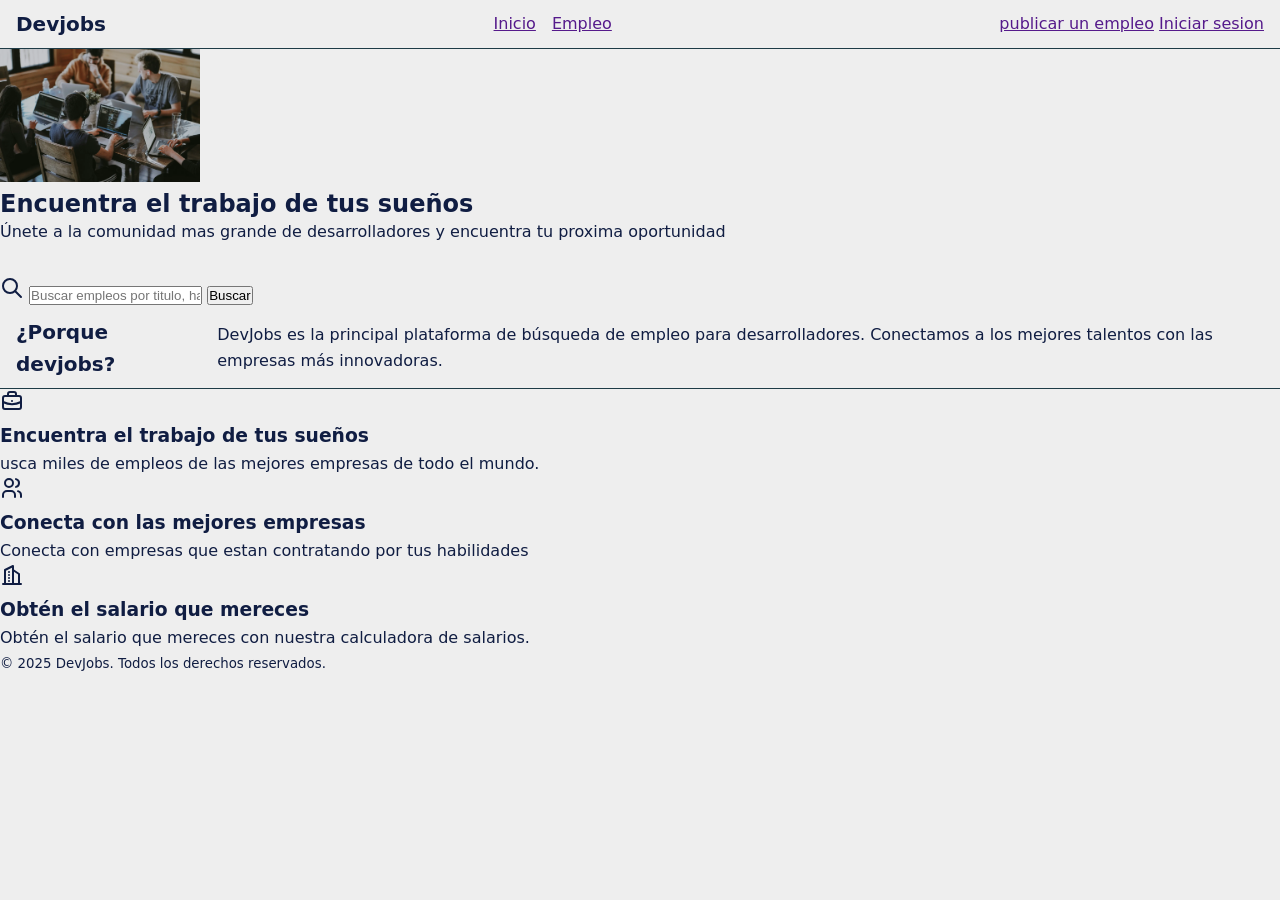
<file: 00-html-css/practica/index.html>
<!DOCTYPE html>
<html lang="es">
<head>
    <meta charset="UTF-8">
    <meta name="viewport" content="width=device-width, initial-scale=1.0">
    <title>Devjobs Inicio</title>
    <meta name="description" content="Encuentra las mejores ofertas para desarrolladores en Devjobs">
    <link rel="stylesheet" href="style.css">
    </head>

<body>

    <header>
        <h2>Devjobs</h2>
        <nav>
            <a href="">Inicio</a>
            <a href="">Empleo</a>


        </nav>
          <div>
                <a href="">publicar un empleo</a>
                <a href="">Iniciar sesion</a>
            </div>
    </header>
    <main>
        <section>
            <img src="background.webp" alt="" width="200">
        <h1>Encuentra el trabajo de tus sueños</h1>
        <p>Únete a la comunidad mas grande de desarrolladores y encuentra tu proxima oportunidad</p>
        <form role="search">
            <svg xmlns="http://www.w3.org/2000/svg" width="24" height="24" viewBox="0 0 24 24" fill="none" stroke="currentColor" stroke-width="2" stroke-linecap="round" stroke-linejoin="round" class="icon icon-tabler icons-tabler-outline icon-tabler-search"><path stroke="none" d="M0 0h24v24H0z" fill="none" /><path d="M3 10a7 7 0 1 0 14 0a7 7 0 1 0 -14 0" /><path d="M21 21l-6 -6" /></svg>

  <input type="text" placeholder="Buscar empleos por titulo, habilidad o empresa">

            <button type="submit">Buscar</button>

          
        </form>
    </section>
    <section>
        <header>
            <h2>
                ¿Porque devjobs?
            </h2>
            <p> DevJobs es la principal plataforma de búsqueda de empleo para desarrolladores. Conectamos a los mejores talentos con las empresas más innovadoras.</p>
        </header>

        <footer>
            <article>
                <svg xmlns="http://www.w3.org/2000/svg" width="24" height="24" viewBox="0 0 24 24" fill="none" stroke="currentColor" stroke-width="2" stroke-linecap="round" stroke-linejoin="round" class="icon icon-tabler icons-tabler-outline icon-tabler-briefcase"><path stroke="none" d="M0 0h24v24H0z" fill="none" /><path d="M3 9a2 2 0 0 1 2 -2h14a2 2 0 0 1 2 2v9a2 2 0 0 1 -2 2h-14a2 2 0 0 1 -2 -2l0 -9" /><path d="M8 7v-2a2 2 0 0 1 2 -2h4a2 2 0 0 1 2 2v2" /><path d="M12 12l0 .01" /><path d="M3 13a20 20 0 0 0 18 0" /></svg>

                <h3>Encuentra el trabajo de tus sueños</h3>
                <p>usca miles de empleos de las mejores empresas de todo el mundo.</p>
            </article>
        
            <article>
                <svg xmlns="http://www.w3.org/2000/svg" width="24" height="24" viewBox="0 0 24 24" fill="none" stroke="currentColor" stroke-width="2" stroke-linecap="round" stroke-linejoin="round" class="icon icon-tabler icons-tabler-outline icon-tabler-users"><path stroke="none" d="M0 0h24v24H0z" fill="none" /><path d="M5 7a4 4 0 1 0 8 0a4 4 0 1 0 -8 0" /><path d="M3 21v-2a4 4 0 0 1 4 -4h4a4 4 0 0 1 4 4v2" /><path d="M16 3.13a4 4 0 0 1 0 7.75" /><path d="M21 21v-2a4 4 0 0 0 -3 -3.85" /></svg>
                <h3>Conecta con las mejores empresas</h3>
                <p>Conecta con empresas que estan contratando por tus habilidades</p>
            </article>
        
            <article>
                <svg xmlns="http://www.w3.org/2000/svg" width="24" height="24" viewBox="0 0 24 24" fill="none" stroke="currentColor" stroke-width="2" stroke-linecap="round" stroke-linejoin="round" class="icon icon-tabler icons-tabler-outline icon-tabler-building-skyscraper"><path stroke="none" d="M0 0h24v24H0z" fill="none" /><path d="M3 21l18 0" /><path d="M5 21v-14l8 -4v18" /><path d="M19 21v-10l-6 -4" /><path d="M9 9l0 .01" /><path d="M9 12l0 .01" /><path d="M9 15l0 .01" /><path d="M9 18l0 .01" /></svg>
                <h3>Obtén el salario que mereces</h3>
                <p>Obtén el salario que mereces con nuestra
                    calculadora de salarios.</p>
            </article>
        </footer>
        
    </section>
    </main>
    <footer>
        <small>
            &copy; 2025 DevJobs. Todos los derechos reservados.
        </small>
    </footer>

</body>
</html>
</file>
<file: 00-html-css/practica/style.css>
*{
    margin:0;
    padding: 0;
    box-sizing: border-box;
}

:root{
    --primary:#0059ff;
    --primary-dark: #326273;
    --primary-hover: #008cbe;
    --primary-light: #5C9EAD;
    --background: #EEEEEE;
    --text-primary: #101D42;
    --text-secondary: #cbd5e1;
    --text-muted: #afafaf;
    --border: #1e3b46;
    --card-bg: #a9c4ff;
    --card-shadow: rgba(0,0,0,0.3);
    --input-bg: #1e293b;
  --hsla-example: hsla(210, 100%, 56%, 1);
}

@font-face {
        font-family: 'inter variable';
        font-style: normal;
        font-display: swap;
        font-weight: 100 900;
        src: url(https://cdn.jsdelivr.net/fontsource/fonts/inter:vf@latest/latin-wght-normal.woff2) format('woff2-variations');
        unicode-range: U+0000-00FF,U+0131,U+0152-0153,U+02BB-02BC,U+02C6,U+02DA,U+02DC,U+0304,U+0308,U+0329,U+2000-206F,U+20AC,U+2122,U+2191,U+2193,U+2212,U+2215,U+FEFF,U+FFFD;
}


body{
font-family: system-ui;
background-color: var(--background);
color: var(--text-primary);
min-height: 100vh;
display: flex;
flex-direction: column;
line-height: 1.6;

}

/*Titulos principales*/

h1{
    font-size: 1.5rem;
    line-height: 1.2;
    text-wrap: balance;
    display: flex;
    align-items: center;
    gap: 0.5rem;

    svg{
        width: 2rem;
        height: 2rem;
        color:var(--primary-light)
    }
}

h1 + p{
    text-wrap: balance;
    margin-bottom: 2rem;
}

/*Header*/

header{
    border-bottom:  1px solid var(--border);
    background: var(--background);
    padding: .5rem 1rem;
    display: flex;
    align-items: center;
    justify-content: space-between;
    gap: 2rem;

    h2{
        font-size:  1.25rem;
        font-weight: 700;
        color: var(--text-primary)
    }
}

/*Navegacion del header a otras paginas*/

nav{
    align-items:  center;
    gap:1rem;
    display: flex;
}
</file>
